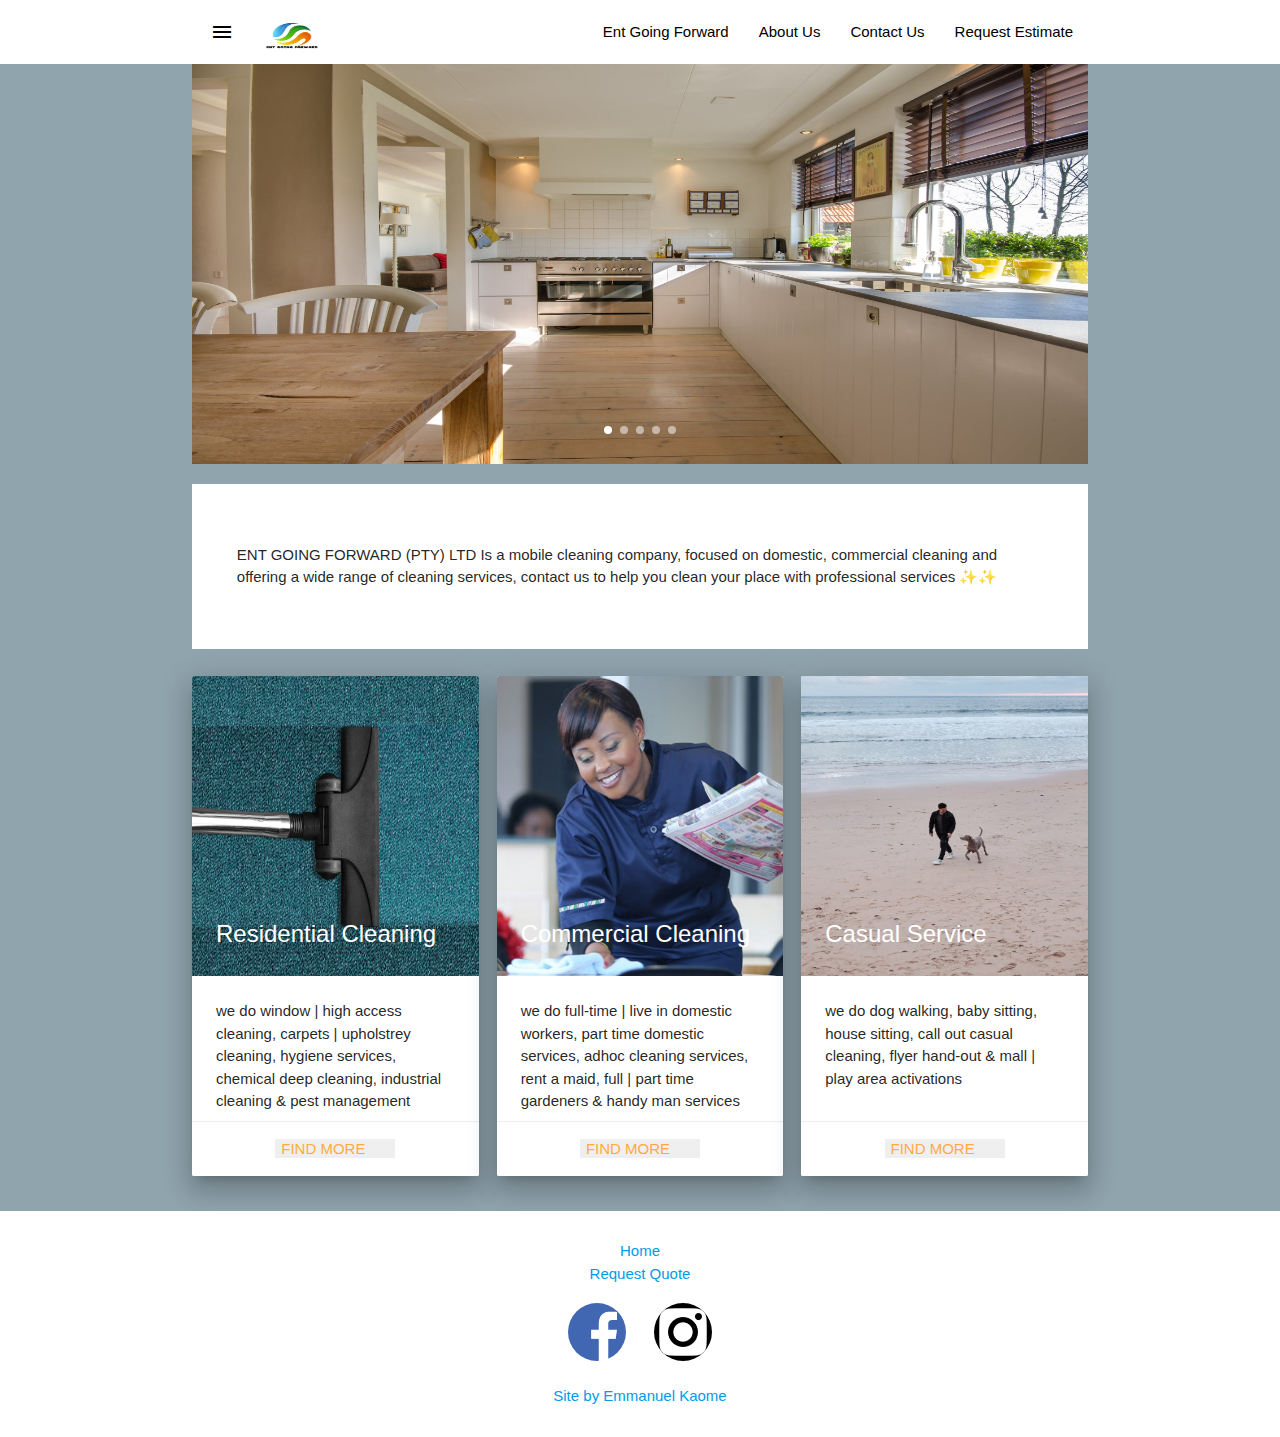
<file: Cleaning-Services-website-master/docs/index.html>
<!DOCTYPE html>
<html lang="en">

<head>
    <meta charset="UTF-8">
    <meta name="viewport" content="width=device-width, initial-scale=1.0">
    <meta http-equiv="X-UA-Compatible" content="ie=edge">
    <link rel="stylesheet" href="./css/styles.css">
    <link type="text/css" rel="stylesheet" href="./css/materialize.css" media="screen,projection" />
    <link href="https://fonts.googleapis.com/css?family=Lato:300|Open+Sans:300">
    <link href="https://fonts.googleapis.com/icon?family=Material+Icons" rel="stylesheet">
    <title>Cleaning Services</title>
</head>

<body>
    <!--
       nav bar begings 
    -->
    <header>
        <nav class="white">
            <div class="nav-wrapper container ">
                <a href="#" class="sidenav-trigger show-on-large" data-target="mobile-demo"><i class="material-icons"
                        id="nav-text-dark-id">menu</i></a>
                <img src="./assets/logo.jpg" alt="" style="width: 80px; height: 50px;" class="sbc-logo">
                <ul class="right hide-on-med-and-down added-font">
                    <li><a class="nav-text-dark-a" href="./index.html">Ent Going Forward</a></li>
                    <li><a class="nav-text-dark-a" href="./about.html">About Us</a></li>
                    <li><a class="nav-text-dark-a" href="./contact.html">Contact Us</a></li>
                    <li><a class="nav-text-dark-a" href="./request.html">Request Estimate</a></li>
                </ul>
            </div>
        </nav>
        <ul class="sidenav added-font" id="mobile-demo">
            <li><a href="./index.html">Home</a></li>
            <li><a href="./services.html">Services</a></li>
            <li><a href="./request.html">Request a Quote</a></li>
            <li><a href="./about.html">About Us</a></li>
            <li><a href="./contact.html">Contact Us</a></li>
        </ul>
    </header>
    <!--
       nav bar ends 
    -->
    <main class="blue-grey lighten-2">
        <!--
       Image Carousel beings
    -->
        <div class="container hide-on-small-only">
            <div class="carousel carousel-slider carousel-img ">
                <a href="#" class="carousel-item"><img src="./assets/cleaning1.jpeg" alt="image"></a>
                <a href="#" class="carousel-item"><img src="./assets/127A0589.jpg" alt="image"></a>
                <a href="#" class="carousel-item"><img src="./assets/cleaning2.jpeg" alt="image"></a>
                <a href="#" class="carousel-item"><img src="./assets/cleaning4.jpeg" alt="image"></a>
                <a href="#" class="carousel-item"><img src="./assets/The-Trusted-Commercial-Window-Cleaning-Services-Experts-1.jpg" alt="image"></a>
            </div>
        </div>
        <div class="container hide-on-med-and-up">
            <div class="carousel carousel-slider carousel-img" id="carausel-adjust">
                <a href="#" class="carousel-item carousel-adjust-item"><img src="./assets/cleaning1-mobile.jpeg" height="100%"
                        width="100%" alt="image"></a>

                <a href="#" class="carousel-item carousel-adjust-item"><img src="./assets/cleaning2-mobile.jpeg" height="100%"
                        width="100%" alt="image"></a>

                <a href="#" class="carousel-item carousel-adjust-item"><img src="./assets/127A0589.jpg" height="100%"
                    width="100%" alt="image"></a>

                <a href="#" class="carousel-item carousel-adjust-item"><img src="./assets/cleaning4-mobile.jpeg" height="100%"
                        width="100%" alt="image"></a>

                <a href="#" class="carousel-item carousel-adjust-item"><img src="./assets/The-Trusted-Commercial-Window-Cleaning-Services-Experts-1.jpg" height="100%"
                        width="100%" alt="image"></a>
                
            </div>
        </div>
        <!--
       Image Carousel ends
    -->
        <div class="row"></div>
        <div class="container">
            <div class="row">
                <div class="white centered-padding">
                    <p>
                        ENT GOING FORWARD (PTY) LTD
                        Is a mobile cleaning company, 
                        focused on domestic, commercial cleaning and offering a wide range of cleaning services, 
                        contact us to help you clean your place with professional services ✨✨
                    </p>
                </div>
            </div>
        </div>
        <!--
       Work cards being
    -->
        <div class="container hide-on-med-and-down">
            <div class="row">
                

                <div class="col s12 m7 l4" id="left-right-alignment">
                    <div class="card large z-depth-4">
                        <div class="card-image card-image-adjust">
                            <img class="card-image-adjust" src="./assets/weekly.jpg">
                            <span class="card-title">Residential Cleaning</span>
                        </div>
                        <div class="card-content">
                            <p>
                                we do window | high access cleaning, carpets | upholstrey cleaning, hygiene services,
                                chemical deep cleaning, industrial cleaning & pest management
                            </p>
                        </div>
                        <div class="card-action card-link-align">
                            <button class="homeButton">
                                <a href="./services.html">Find More</a>
                            </button>
                        </div>
                    </div>
                </div>

                <div class="col s12 m7 l4" id="left-right-alignment-middle">
                    <div class="card large z-depth-4">
                        <div class="card-image card-image-adjust">
                            <img class="card-image-adjust" src="./assets/cas-commercial-cleaning-min.jpg">
                            <span class="card-title">Commercial Cleaning</span>
                        </div>
                        <div class="card-content">
                            <p>
                                we do full-time | live in domestic workers, part time domestic services,
                                adhoc cleaning services, rent a maid, full | part time gardeners & handy man services
                            </p>
                        </div>
                        <div class="card-action card-link-align">
                            <button class="homeButton">
                                <a href="./services.html">Find More</a>
                            </button>
                        </div>
                    </div>
                </div>

                <div class="col s12 m7 l4" id="left-right-alignment">
                    <div class="card large z-depth-4">
                        <div class="card-image card-image-adjust">
                            <img class="card-image-adjust" src="./assets/dogwalking.PNG">
                            <span class="card-title">Casual Service</span>
                        </div>
                        <div class="card-content">
                            <p>
                                we do dog walking, baby sitting, house sitting, call out casual cleaning, flyer hand-out
                                & mall | play area activations
                            </p>
                        </div>
                        <div class="card-action card-link-align">
                            <button class="homeButton">
                                <a href="./services.html">Find More</a>
                            </button>
                        </div>
                    </div>
                </div>
            </div>
        </div>
        <!--
       Work cards carousel beings
    -->
        <div class="container hide-on-med-and-up">
            <div class="row">
                <div class="carousel carousel-slider center carousel-cards" id="height-fix">
                    
                    <div class="carousel-item center">
                        <div class="card medium z-depth-2">
                            <div class="card-image card-image-adjust">
                                <img class="card-image-adjust" src="./assets/weekly.jpg">
                                <span class="card-title">Residential Cleaning</span>
                            </div>
                            <div class="card-content" >
                                <p>
                                    we do high access window cleaning, carpets | upholstrey cleaning &
                                    chemical deep cleaning
                                </p>
                            </div>
                            <div class="card-action homeButton">
                                <a href="./services.html">Find More</a>
                            </div>
                        </div>
                    </div>
                    <div class="carousel-item center">
                        <div class="card medium z-depth-2">
                            <div class="card-image card-image-adjust">
                                <img class="card-image-adjust" src="./assets/cas-commercial-cleaning-min.jpg">
                                <span class="card-title">Commercial Cleaning</span>
                            </div>
                            <div class="card-content" style="height: max-content;">
                                <p>
                                    we do full-time, live in domestic workers, part time domestic services,
                                    & rent a maid
                                </p>
                            </div>
                            <div class="card-action">
                                <a href="./services.html">Find More</a>
                            </div>
                        </div>
                    </div>
                    <div class="carousel-item center">
                        <div class="card medium z-depth-2">
                            <div class="card-image card-image-adjust">
                                <img class="card-image-adjust" src="./assets/dogwalking.PNG">
                                <span class="card-title">Casual Service</span>
                            </div>
                            <div class="card-content" style="height: max-content;">
                                <p>
                                    we do dog walking, baby sitting, house sitting, call out casual cleaning, flyer hand-out
                                    & mall | play area activations
                                </p>
                            </div>
                            <div class="card-action">
                                <a href="./services.html">Find More</a>
                            </div>
                        </div>
                    </div>
                </div>
            </div>
        </div>

        <!--
       Work cards carousel ends
    -->


        <!--
       Work cards end
    -->
    </main>
    <!--
       footer beings 
    -->
    <footer class="page-footer white">
        <div class="row">
            <div class="container ">
                <div class="footer-style added-font">
                    <a href="./index.html" class="footer-link-style center"> Home</a>
                    <a href="./request.html" class="footer-link-style center"> Request Quote</a>
                    <div class="footer-social center container icon">
                        <a href="https://www.facebook.com/entgoingforward" target="_blank" class="footer-social-links"><img src="./assets/f-ogo_RGB_HEX-58.png" alt="fb"></a>
                        <a href="" class="footer-social-links"><img src="./assets/glyph-logo_May2016.png" alt="ig"></a>
                    </div>
                    <p class="legal center"><a href="https://emmanuelkaome-mangeelato.vercel.app/" target="_blank">Site by Emmanuel Kaome</a></p>
                    <div class="legal-container-mobile center hide-on-large-only">
                        <a href="" class="legal-link-mobile">All rights reserved</a>
                    </div>
                </div>
            </div>
        </div>
    </footer>
    <!--
       footer ends 
    -->
    <script src="./scripts/materialize.min.js"></script>
    <script src="./scripts/index-bundle.js">
    </script>
</body>

</html>
</file>
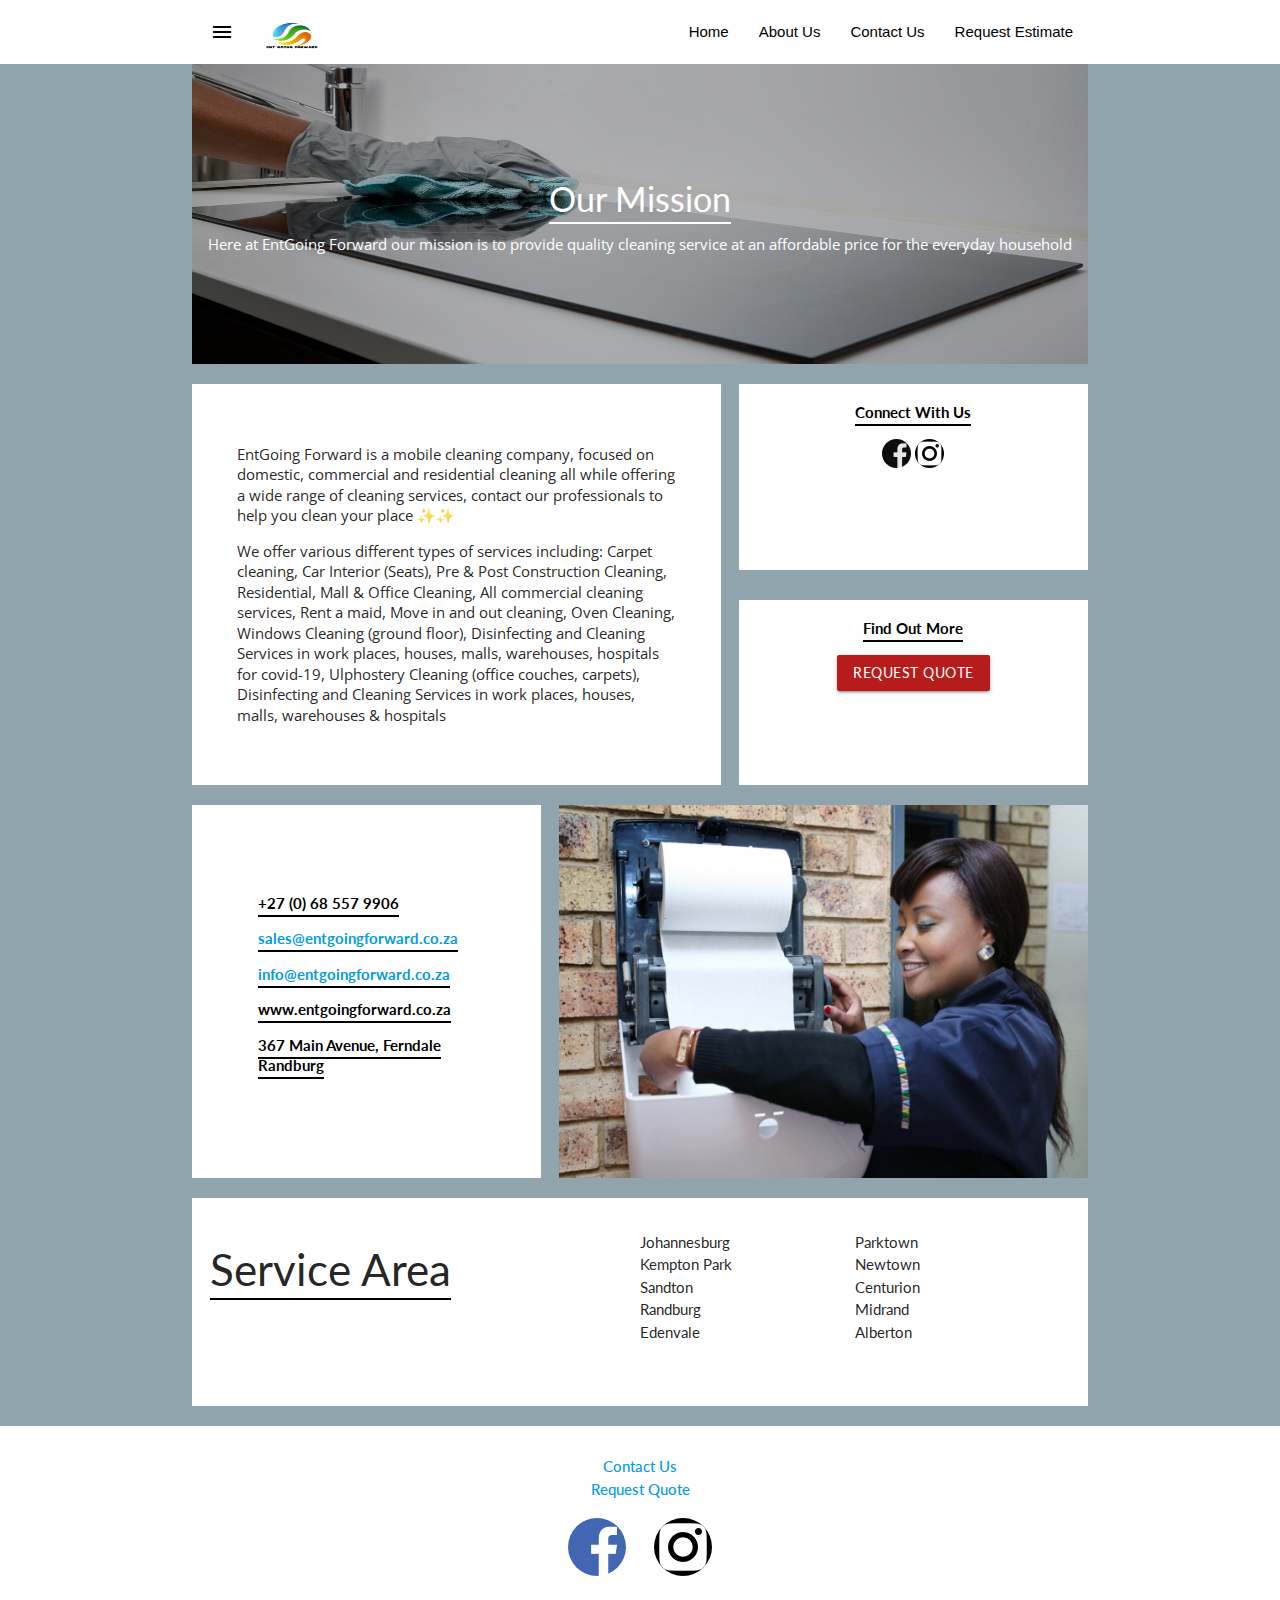
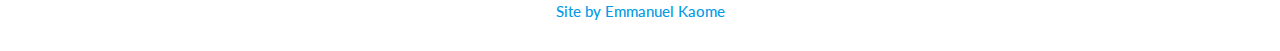
<file: Cleaning-Services-website-master/docs/about.html>
<!DOCTYPE html>
<html lang="en">

<head>
    <meta charset="UTF-8">
    <meta name="viewport" content="width=device-width, initial-scale=1.0">
    <meta http-equiv="X-UA-Compatible" content="ie=edge">
    <link rel="stylesheet" href="./css/styles.css">
    <link type="text/css" rel="stylesheet" href="./css/materialize.css" media="screen,projection" />
    <link href="https://fonts.googleapis.com/icon?family=Material+Icons" rel="stylesheet">
    <link href="https://fonts.googleapis.com/css?family=Lato:300|Open+Sans:300" rel="stylesheet">
    <title>Cleaning Services</title>
</head>

<body>
    <!--
       nav bar begings 
    -->
    <header>
        <nav class="white">
            <div class="nav-wrapper container ">
                <a href="#" class="sidenav-trigger show-on-large" data-target="mobile-demo"><i class="material-icons"
                        id="nav-text-dark-id">menu</i></a>
                        <img src="./assets/logo.jpg" alt="" style="width: 80px; height: 50px;" class="sbc-logo">
                <ul class="right hide-on-med-and-down">
                    <li><a class="nav-text-dark-a" href="./index.html">Home</a></li>
                    <li><a class="nav-text-dark-a" href="./about.html">About Us</a></li>
                    <li><a class="nav-text-dark-a" href="./contact.html">Contact Us</a></li>
                    <li><a class="nav-text-dark-a" href="./request.html">Request Estimate</a></li>
                </ul>
                </ul>
            </div>
        </nav>
        <ul class="sidenav" id="mobile-demo">
            <li><a href="./index.html">Home</a></li>
            <li><a href="./services.html">Services</a></li>
            <li><a href="./request.html">Request a Quote</a></li>
            <li><a href="./about.html">About Us</a></li>
            <li><a href="./contact.html">Contact Us</a></li>
        </ul>
    </header>
    <!--
           nav bar ends 
        -->
    <main class="blue-grey lighten-2">
        <div class="container">
            <div class="row">
                <div class="content">
                    <div class="banner-image-about">
                        <div class="banner-image-text added-font">
                            <h4><span class="banner-bottom-line">Our Mission</span></h4>
                            <p class="added-font-p hide-on-small-only">Here at EntGoing Forward our mission is to
                                provide quality cleaning service at an affordable price for
                                the everyday household</p>
                        </div>
                    </div>
                </div>
            </div>
        </div>

        <div class="row">
            <div class="container flex-row added-font">
                <div class="flex-large-item white centered-padding">
                    <p class="text-style added-font-p">
                        EntGoing Forward is a mobile cleaning company, focused on domestic, commercial and residential cleaning all while 
                        offering a wide range of cleaning services, contact our professionals to help you clean your 
                        place ✨✨
                    </p>
                    <p class="text-style added-font-p">
                        We offer various different types of services including: 
                        Carpet cleaning, Car Interior (Seats), Pre & Post Construction Cleaning, 
                        Residential, Mall & Office Cleaning, All commercial cleaning services, Rent a maid,
                        Move in and out cleaning, Oven Cleaning, Windows Cleaning (ground floor), 
                        Disinfecting and Cleaning Services in work places, houses, malls, warehouses, hospitals for covid-19,
                        Ulphostery Cleaning (office couches, carpets), Disinfecting and Cleaning Services in work places, houses, malls, warehouses & hospitals
                    </p>
                </div>

                <div class="flex-small-item flex-col">
                    <div class="white flex-large-item-col center hoverable" style="margin-bottom:10px">
                        <div class="about-block-content-align ">
                            <p class="paragraph-style-black  bold-font"><span class="about-bottom-line">Connect With Us
                                </span> </p>
                            <div class="about-social center container icon">
                                <a href="https://www.facebook.com/entgoingforward" target="_blank" class="about-social-links"><img class="footer-img about-request-social-icon"
                                        src="./assets/f-ogo_RGB_HEX-58.png" alt="fb"></a>
                                <a href="" class="about-social-links"><img class="footer-img about-request-social-icon"
                                        src="./assets/glyph-logo_May2016.png" alt="ig"></a>
                            </div>
                        </div>
                    </div>
                    <div class="white   flex-large-item-col  center hoverable">
                        <div class="about-block-content-align">
                            <p class="paragraph-style-black bold-font"><span class="about-bottom-line">Find Out More</span>
                            </p>
                            <a href="./request.html" class="waves-effect waves-light btn red darken-4">Request Quote</a>
                        </div>
                    </div>
                </div>
            </div>
            <div class="row hide-on-small-only">
            </div>
            <div class="row">
                <div class="container flex-row">
                    <div class="flex-small-item flex-col">
                        <div class="white flex-large-item-col-single hoverable center">
                            <div class="about-block-content-align-large text-style added-font bold-font">
                                <p class="paragraph-style-black left-align"> <span class="about-bottom-line">+27 (0) 68 557 9906
                                    </span></p>
                                <p class="paragraph-style-black left-align"> 
                                    <span class="about-bottom-line">
                                        <a href="mailto:sales@entgoingforward.co.za">sales@entgoingforward.co.za</a>
                                    </span>
                                </p>
                                <p class="paragraph-style-black left-align"> 
                                    <span class="about-bottom-line">
                                        <a href="mailto:info@entgoingforward.co.za">info@entgoingforward.co.za</a>
                                    </span>
                                </p>
                                <p class="paragraph-style-black left-align"> <span class="about-bottom-line">www.entgoingforward.co.za
                                    </span></p>
                                <p class="paragraph-style-black left-align"> 
                                    <span class="about-bottom-line">
                                        367 Main Avenue, Ferndale Randburg
                                    </span>
                                </p>
                            </div>
                        </div>
                    </div>
                    <div class="flex-large-item red">
                        <img src="./assets/hygiene-main-min.jpg " alt="about-body-image" width="100%" height="100%">
                    </div>
                </div>
            </div>

            <div class="container  white hoverable added-font">
                <div class="flex-row default-pad">
                    <h3 class="flex-medium-item">
                        <span class="about-bottom-line">Service Area</span>
                    </h3>
                    <ul class="flex-list-small">
                        <li>Johannesburg</li>
                        <li>Kempton Park</li>
                        <li>Sandton</li>
                        <li>Randburg</li>
                        <li>Edenvale</li>
                    </ul>
                    <ul class="flex-list-small">
                        <li>Parktown</li>
                        <li>Newtown</li>
                        <li>Centurion</li>
                        <li>Midrand</li>
                        <li>Alberton</li>
                    </ul>
                    <ul class="flex-list-small">

                    </ul>
                </div>
            </div>

        </div>
    </main>
    <!--
       footer beings 
    -->

    <footer class="page-footer white">
        <div class="row">
            <div class="container ">
                <div class="footer-style added-font">
                    <a href="./contact.html" class="footer-link-style center"> Contact Us</a>
                    <a href="./request.html" class="footer-link-style center"> Request Quote</a>
                    <div class="footer-social center container icon">
                        <a href="https://www.facebook.com/entgoingforward" target="_blank" class="footer-social-links"><img class="footer-img" src="./assets/f-ogo_RGB_HEX-58.png"
                                alt="fb"></a>
                        <a href="" class="footer-social-links"><img class="footer-img" src="./assets/glyph-logo_May2016.png"
                                alt="ig"></a>
                    </div>
                    <p class="legal center"><a href="https://emmanuelkaome-mangeelato.vercel.app/" target="_blank">Site by Emmanuel Kaome</a></p>
                    <div class="legal-container-mobile center hide-on-large-only">
                        <a href="" class="legal-link-mobile">All rights reserved</a>
                    </div>
                </div>
            </div>
        </div>
    </footer>
    <!--
           footer ends 
        -->

    <script src="./scripts/materialize.min.js"></script>
    <script src="./scripts/about-bundle.js"></script>
</body>

</html>
</file>
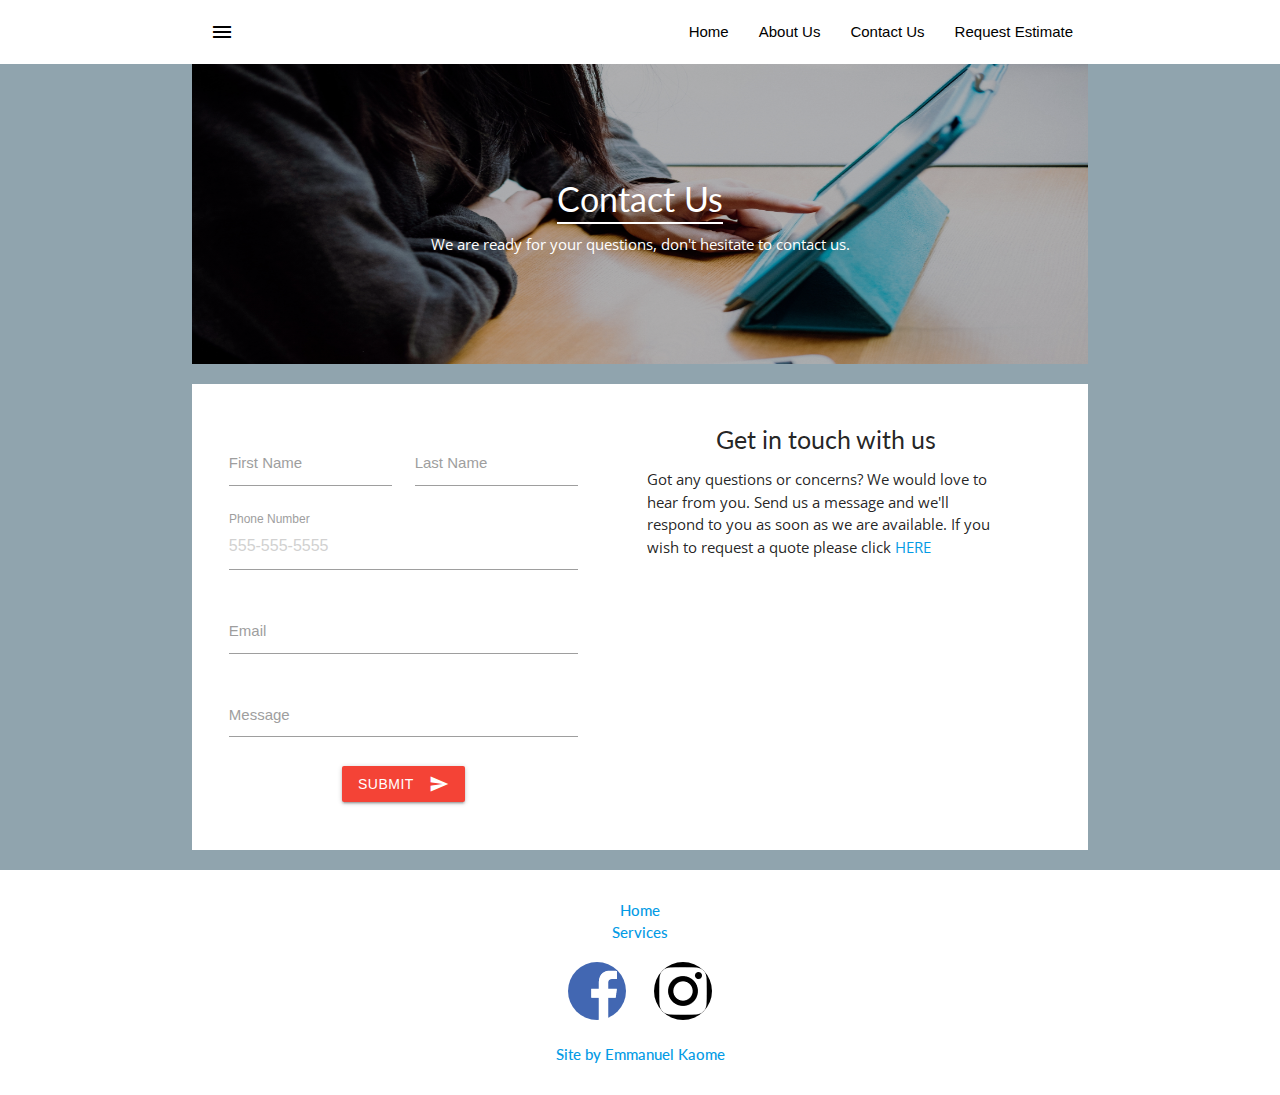
<file: Cleaning-Services-website-master/docs/contact.html>
<!DOCTYPE html>
<html lang="en">

<head>
    <meta charset="UTF-8">
    <meta name="viewport" content="width=device-width, initial-scale=1.0">
    <meta http-equiv="X-UA-Compatible" content="ie=edge">
    <link rel="stylesheet" href="./css/styles.css">
    <link type="text/css" rel="stylesheet" href="./css/materialize.css" media="screen,projection" />
    <link href="https://fonts.googleapis.com/icon?family=Material+Icons" rel="stylesheet">
    <link href="https://fonts.googleapis.com/css?family=Lato:300|Open+Sans:300" rel="stylesheet">
    <title>Cleaning Services</title>
</head>

<body>
    <!--
       nav bar begings 
    -->
    <header>
        <nav class="white">
            <div class="nav-wrapper container ">
                <a href="#" class="sidenav-trigger show-on-large" data-target="mobile-demo"><i class="material-icons"
                        id="nav-text-dark-id">menu</i></a>
                <!-- <img src="./assets/sbc-logo.png" alt="" class="sbc-logo"> -->
                <ul class="right hide-on-med-and-down">
                    <li><a class="nav-text-dark-a" href="./index.html">Home</a></li>
                    <li><a class="nav-text-dark-a" href="./about.html">About Us</a></li>
                    <li><a class="nav-text-dark-a" href="./contact.html">Contact Us</a></li>
                    <li><a class="nav-text-dark-a" href="./request.html">Request Estimate</a></li>
                </ul>
            </div>
        </nav>
        <ul class="sidenav" id="mobile-demo">
            <li><a href="./index.html">Home</a></li>
            <li><a href="./services.html">Services</a></li>
            <li><a href="./request.html">Request a Quote</a></li>
            <li><a href="./about.html">About Us</a></li>
            <li><a href="./contact.html">Contact Us</a></li>
        </ul>
    </header>
    <!--
           nav bar ends 
        -->
    <main class="blue-grey lighten-2">
        <div class="container">
            <div class="row">
                <div class="content">
                    <div class="banner-image-contact">
                        <div class="banner-image-text added-font">
                            <h4><span class="banner-bottom-line">Contact Us</span></h4>
                            <p class="added-font-p hide-on-small-only">We are ready for
                                your questions, don't hesitate to contact us.</p>
                        </div>
                    </div>
                </div>
            </div>
        </div>

        <div class="container white contact-padding">
            <div class="row contact-flex">
                <form action="submit" class="contact-flex-align">
                    <div class="input-field">
                        <div class="input-field col s6">
                            <input id="first_name" type="text" class="validate">
                            <label for="first_name">First Name</label>
                        </div>
                        <div class="input-field col s6">
                            <input id="last_name" type="text" class="validate">
                            <label for="last_name">Last Name</label>
                        </div>

                        <div class="input-field col s12">
                            <input placeholder="555-555-5555" id="phone" type="number" class="validate">
                            <label for="phone">Phone Number</label>

                        </div>

                        <div class="input-field col s12">
                            <input id="email" type="email" class="validate">
                            <label for="email">Email</label>
                        </div>
                        <div class="input-field col s12">
                            <textarea id="textarea1" class="materialize-textarea"></textarea>
                            <label for="textarea1">Message</label>
                        </div>
                        <div class="container center">
                            <button class="btn waves-effect waves-light red" type="submit" name="action">Submit
                                <i class="material-icons right center">send</i>
                            </button>
                        </div>
                    </div>
                </form>
                <span class="contact-flex-align">
                    <h5 class="added-font center">Get in touch with us</h5>
                    <p class="added-font-p">Got any questions or concerns? We would love to hear from you. Send us
                        a message and we'll respond to you as soon as we are available. If you wish to request a
                        quote please click 
                        <a href="./request.html" style="cursor: pointer;">
                            HERE
                        </a>
                    </p>
                </span>
            </div>
        </div>
        </div>
        <div class="row">

        </div>
    </main>
    <!--
       footer beings 
    -->

    <footer class="page-footer white">
        <div class="row">
            <div class="container ">
                <div class="footer-style added-font">
                    <a href="./index.html" class="footer-link-style center"> Home</a>
                    <a href="./services.html" class="footer-link-style center"> Services</a>
                    <div class="footer-social center container icon">
                        <a href="https://www.facebook.com/entgoingforward" target="_blank" class="footer-social-links"><img src="./assets/f-ogo_RGB_HEX-58.png" alt="fb"></a>
                        <a href="" class="footer-social-links"><img src="./assets/glyph-logo_May2016.png" alt="ig"></a>
                    </div>
                    <p class="legal center"><a href="https://emmanuelkaome-mangeelato.vercel.app/" target="_blank">Site by Emmanuel Kaome</a></p>
                    <div class="legal-container-mobile center hide-on-large-only">
                        <a href="" class="legal-link-mobile">All rights reserved</a>
                    </div>
                </div>
            </div>
        </div>
    </footer>
    <!--
           footer ends 
        -->

    <script src="./scripts/materialize.min.js"></script>
    <script src="./scripts/contact-bundle.js"></script>
</body>

</html>
</file>
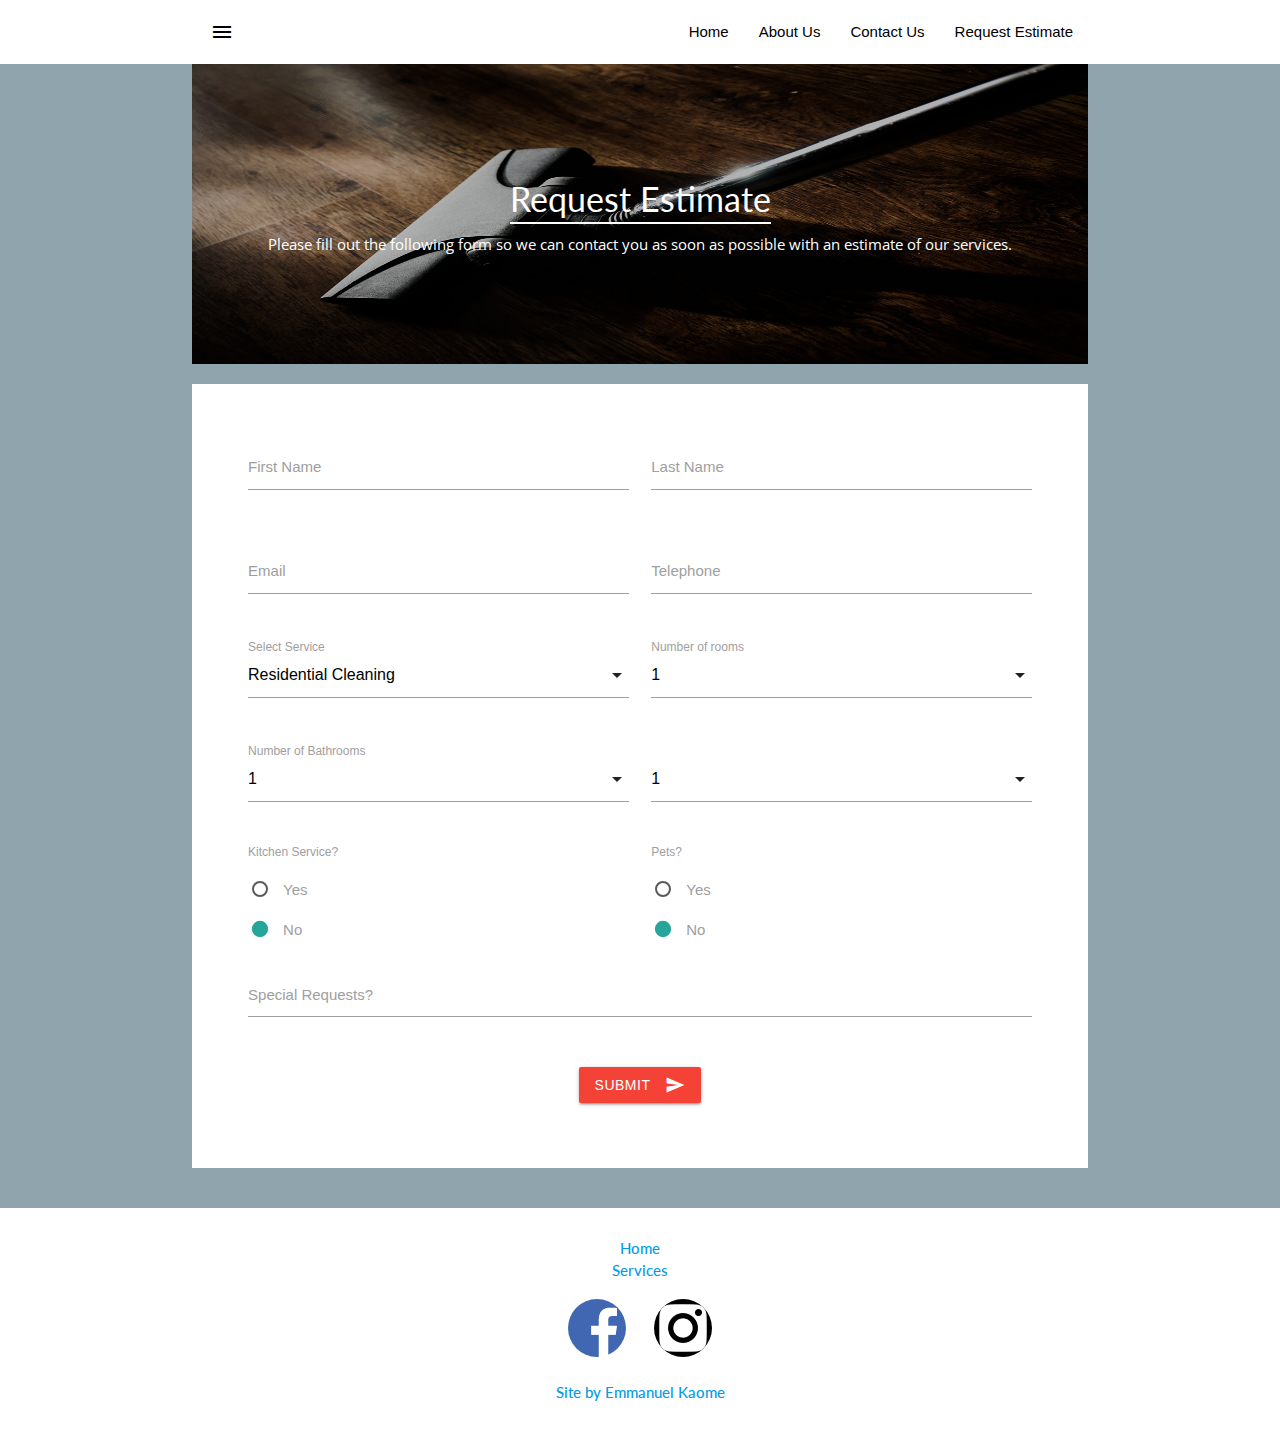
<file: Cleaning-Services-website-master/docs/request.html>
<!DOCTYPE html>
<html lang="en">

<head>
    <meta charset="UTF-8">
    <meta name="viewport" content="width=device-width, initial-scale=1.0">
    <meta http-equiv="X-UA-Compatible" content="ie=edge">
    <link rel="stylesheet" href="./css/styles.css">
    <link type="text/css" rel="stylesheet" href="./css/materialize.css" media="screen,projection" />
    <link href="https://fonts.googleapis.com/css?family=Lato:300|Open+Sans:300" rel="stylesheet">
    <link href="https://fonts.googleapis.com/icon?family=Material+Icons" rel="stylesheet">
    <title>Cleaning Services</title>
</head>

<body>
    <!--
       nav bar begings 
    -->
    <header>
        <nav class="white">
            <div class="nav-wrapper container ">
                <a href="#" class="sidenav-trigger show-on-large" data-target="mobile-demo"><i class="material-icons"
                        id="nav-text-dark-id">menu</i></a>
                <!-- <img src="./assets/sbc-logo.png" alt="" class="sbc-logo"> -->
                <ul class="right hide-on-med-and-down">
                    <li><a class="nav-text-dark-a" href="./index.html">Home</a></li>
                    <li><a class="nav-text-dark-a" href="./about.html">About Us</a></li>
                    <li><a class="nav-text-dark-a" href="./contact.html">Contact Us</a></li>
                    <li><a class="nav-text-dark-a" href="./request.html">Request Estimate</a></li>
                </ul>
            </div>
        </nav>
        <ul class="sidenav" id="mobile-demo">
            <li><a href="./index.html">Home</a></li>
            <li><a href="./services.html">Services</a></li>

            <li><a href="./request.html">Request a Quote</a></li>
            <li><a href="./about.html">About Us</a></li>
            <li><a href="./contact.html">Contact Us</a></li>
        </ul>
    </header>
    <!--
           nav bar ends 
        -->
    <main class="blue-grey lighten-2">
        <div class="container">
            <div class="row">
                <div class="content">
                    <div class="banner-image">
                        <div class="banner-image-text added-font">
                            <h4><span class="banner-bottom-line">Request Estimate</span></h4>
                            <p class="added-font-p hide-on-small-only">Please fill out the
                                following form so we can contact you as soon as possible with an estimate of
                                our services.</p>
                        </div>
                    </div>
                </div>
            </div>
        </div>

        <div class="row">
            <div class="container">
                <div class="white row" style="padding: 5%">
                    <form action="submit" class="request-form col s12">
                        <div class="row">
                            <div class="input-field col s6">
                                <input id="first_name" type="text" class="validate">
                                <label for="first_name">First Name</label>
                            </div>
                            <div class="input-field col s6">
                                <input id="last_name" type="text" class="validate">
                                <label for="last_name">Last Name</label>
                            </div>
                        </div>
                        <div class="row">
                            <div class="input-field col s6">
                                <input id="email" type="email" class="validate">
                                <label for="email">Email</label>
                            </div>
                            <div class="input-field col s6">
                                <input id="Telephone" type="tel" class="validate">
                                <label for="Telephone">Telephone</label>
                            </div>
                        </div>
                        <div class="row">
                            <div class="input-field col s6">
                                <select>
                                    <!-- <option value="1">Weekly</option>
                                    <option value="2">Bi-Weekly</option>
                                    <option value="4">Monthly</option> -->
                                    <option value="5">Residential Cleaning</option>
                                    <option value="6">Commercial Cleaning</option>
                                    <option value="6">Casual Stuff</option>
                                </select>
                                <label>Select Service</label>
                            </div>
                            <div class="input-field col s6">
                                <select>
                                    <option value="1">1</option>
                                    <option value="2">2</option>
                                    <option value="4">3</option>
                                    <option value="5">4+</option>
                                </select>
                                <label>Number of rooms</label>
                            </div>
                        </div>
                        <div class="row " style="margin-bottom: 0">
                            <div class="input-field col s6 " style="margin-bottom: 0">
                                <select>
                                    <option value="1">1</option>
                                    <option value="2">2</option>
                                    <option value="4">3+</option>
                                </select>
                                <label>Number of Bathrooms</label>
                            </div>
                            <div class="input-field col s6" style="margin-bottom: 0">
                                <select>
                                    <option value="1">1</option>
                                    <option value="2">2</option>
                                    <option value="4">3+</option>
                                </select>
                                <!-- <label>Number of Living Rooms</label> -->
                            </div>
                        </div>
                        <div class="row" style="margin-bottom: 0">
                            <div class="input-field col s6 " style="margin-bottom: 0">
                                <p><label>Kitchen Service?</label></p>
                                <p>
                                    <label>
                                        <input name="group1" type="radio" checked />
                                        <span>Yes</span>
                                    </label>
                                </p>
                                <p>
                                    <label>
                                        <input name="group1" type="radio" checked />
                                        <span>No</span>
                                    </label>
                                </p>
                            </div>

                            <div class="input-field col s6" style="margin-bottom: 0">
                                <p><label>Pets?</label></p>
                                <p>
                                    <label>
                                        <input name="group2" type="radio" checked />
                                        <span>Yes</span>
                                    </label>
                                </p>
                                <p>
                                    <label>
                                        <input name="group2" type="radio" checked />
                                        <span>No</span>
                                    </label>
                                </p>
                            </div>
                        </div>
                        <div class="row">
                            <div class="input-field col s12">
                                <textarea id="textarea1" class="materialize-textarea"></textarea>
                                <label for="textarea1">Special Requests?</label>
                            </div>
                        </div>
                        <div class="row">
                            <div class="container center">
                                <button class="btn waves-effect waves-light red" type="submit" name="action">Submit
                                    <i class="material-icons right center">send</i>
                                </button>
                            </div>
                        </div>
                    </form>
                </div>
            </div>
        </div>

        </div>
    </main>
    <!--
       footer beings 
    -->

    <footer class="page-footer white">
        <div class="row">
            <div class="container ">
                <div class="footer-style added-font">
                    <a href="./index.html" class="footer-link-style center"> Home</a>
                    <a href="./services.html" class="footer-link-style center">Services</a>
                    <div class="footer-social center container icon">
                        <a href="https://www.facebook.com/entgoingforward" target="_blank" class="footer-social-links"><img src="./assets/f-ogo_RGB_HEX-58.png" alt="fb"></a>
                        <a href="" class="footer-social-links"><img src="./assets/glyph-logo_May2016.png" alt="ig"></a>
                    </div>
                    <p class="legal center"><a href="https://emmanuelkaome-mangeelato.vercel.app/" target="_blank">Site by Emmanuel Kaome</a></p>
                    <div class="legal-container-mobile center hide-on-large-only">
                        <a href="" class="legal-link-mobile">All rights reserved</a>
                    </div>
                </div>
            </div>
        </div>
    </footer>
    <!--
           footer ends 
        -->

    <script src="./scripts/materialize.min.js"></script>
    <script src="./scripts/request-bundle.js"></script>
</body>

</html>
</file>
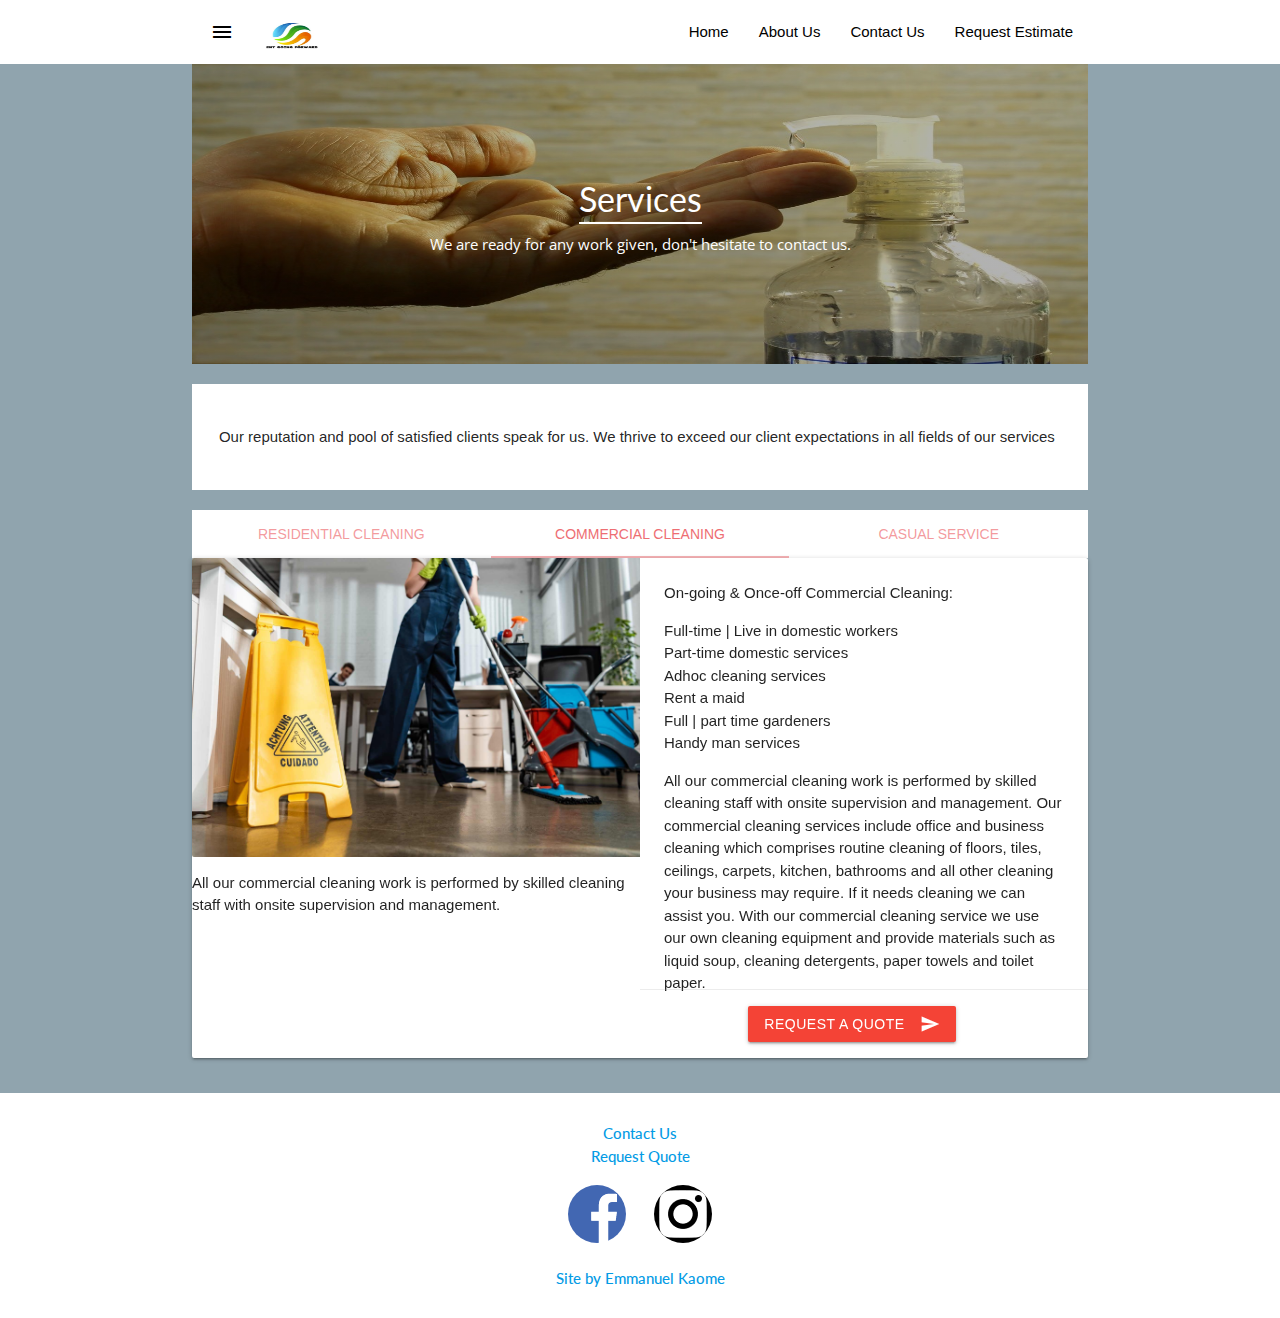
<file: Cleaning-Services-website-master/docs/services.html>
<!DOCTYPE html>
<html lang="en">

<head>
    <meta charset="UTF-8">
    <meta name="viewport" content="width=device-width, initial-scale=1.0">
    <meta http-equiv="X-UA-Compatible" content="ie=edge">
    <link rel="stylesheet" href="./css/styles.css">
    <link type="text/css" rel="stylesheet" href="./css/materialize.css" media="screen,projection" />
    <link href="https://fonts.googleapis.com/css?family=Lato:300|Open+Sans:300" rel="stylesheet">
    <link href="https://fonts.googleapis.com/icon?family=Material+Icons" rel="stylesheet">
    <title>Cleaning Services</title>
</head>

<body>
    <!--
       nav bar begings 
    -->
    <header>
        <nav class="white">
            <div class="nav-wrapper container ">
                <a href="#" class="sidenav-trigger show-on-large" data-target="mobile-demo"><i class="material-icons"
                        id="nav-text-dark-id">menu</i></a>
                <img src="./assets/logo.jpg" alt="" style="width: 80px; height: 50px;" class="sbc-logo">
                <ul class="right hide-on-med-and-down">
                    <li><a class="nav-text-dark-a" href="./index.html">Home</a></li>
                    <li><a class="nav-text-dark-a" href="./about.html">About Us</a></li>
                    <li><a class="nav-text-dark-a" href="./contact.html">Contact Us</a></li>
                    <li><a class="nav-text-dark-a" href="./request.html">Request Estimate</a></li>
                </ul>
            </div>
        </nav>
        <ul class="sidenav blue-grey lighten-1" id="mobile-demo">
            <li>
                <div style="height: 50px"></div>
            </li>
            <li><a class="added-font-p" style="color: white " href="./index.html">Home</a></li>
            <li><a class="added-font" style="color: white " href="./services.html">Services</a></li>
            <li><a class="added-font" style="color: white " href="./request.html">Request a Quote</a></li>
            <li><a class="added-font" style="color: white " href="./about.html">About Us</a></li>
            <li><a class="added-font" style="color: white " href="./contact.html">Contact Us</a></li>
        </ul>
    </header>
    <!--
           nav bar ends 
        -->
    <main class="blue-grey lighten-2">
        <div class="container">
            <div class="row">
                <div class="content">
                    <div class="banner-image-services">
                        <div class="banner-image-text added-font">
                            <h4><span class="banner-bottom-line">Services</span></h4>
                            <p class="added-font-p hide-on-small-only">We are ready for
                                any work given, don't hesitate to contact us.</p>
                        </div>
                    </div>
                </div>
            </div>
        </div>
        <div class="row">
            <div class="container white">
                <div class="service-content" style="padding: 3%">
                    <p>
                        Our reputation and pool of satisfied clients speak for us. We thrive to exceed our client expectations in all fields of our services
                    </p>
                </div>
            </div>
        </div>
        <div class="container">
            <div class="row">
                <div class="col s12" style="padding: 0">
                    <ul class="tabs tabs-fixed-width">
                        <li class="tab col s3"><a href="#test1">Residential Cleaning</a></li>
                        <li class="tab col s3"><a class="active" href="#test2">Commercial Cleaning</a></li>
                        <li class="tab col s3"><a class="active" href="#test3">Casual Service</a></li>
                    </ul>
                </div>
                <div id="test1" class="col s12" style="padding: 0">
                    <div class="card horizontal large hide-on-small-only" style="margin-top: 0">
                        <div class="card-image">
                            <img src="./assets/nuno-silva-Rcsa_Rg77Tc-unsplash.jpg" style="height: auto; width: 100;">
                            <p style="margin-right: 2;">
                                We specialises in high access cleaning services for the hard to reach places such as windows, ceilings and roofs.
                                All our cleaning staff are fully qualified and follow high safety standards to ensure the cleaning is done effectively and efficiently.
                            </p>
                        </div>
                        <div class="card-stacked">
                            <div class="card-content">
                                <strong style="text-align: center; justify-content: center;">
                                    On-going & Once-off Residential Cleaning: 
                                </strong>
                                <ul>
                                    <li>High access window cleaning</li>
                                    <li>Carpets & upholstrey cleaning</li>
                                    <li>Hygiene services</li>
                                    <li>Chemical & sewer deep cleaning</li>
                                    <li>Industrial cleaning</li>
                                    <li>Pest management</li>
                                </ul>
                                <p>
                                    Our high access and window cleaning service is performed with the help of specialised equipment including ladders, scaffolding, 
                                    water-fed pole systems and mobile elevating work platforms to ensure effective and safe cleaning of the surface.
                                    We also offer rope access cleaning for specific projects such as high rise buildings, this technique allows us to reach and clean any window at any height.
                                    Give us a call for all your high access window cleaning requirements.
                                </p>
                            </div>
                            <div class="card-action">
                                <div class="container center">
                                    <a href="./request.html"><button class="btn waves-effect waves-light red" type="submit"
                                            name="action">Request
                                            a Quote
                                            <i class="material-icons right center">send</i>
                                        </button></a>
                                </div>
                            </div>
                        </div>
                    </div>
                    <div class="card large hide-on-med-and-up" style="margin-top: 0; height: max-content">
                        <div class="card-image">
                            <img src="./assets/nuno-silva-Rcsa_Rg77Tc-unsplash.jpg" style="height: auto; width: 100;">
                        </div>
                        <div class="card-stacked">
                            <div class="card-content">
                                <strong style="text-align: center; justify-content: center;">
                                    On-going & Once-off Residential Cleaning: 
                                </strong>
                                <ul>
                                    <li>High access window cleaning</li>
                                    <li>Carpets & upholstrey cleaning</li>
                                    <li>Hygiene services</li>
                                    <li>Chemical & sewer deep cleaning</li>
                                    <li>Industrial cleaning</li>
                                    <li>Pest management</li>
                                </ul>
                                <p>
                                    We specialises in high access cleaning services for the hard to reach places such as windows, ceilings and roofs.
                                    Our cleaning staff are fully qualified and follow high safety standards to ensure the cleaning is done effectively.
                                    Our high access and window cleaning service is performed with the help of specialised equipment including ladders, scaffolding, 
                                    water-fed pole systems and mobile elevating work platforms to ensure effective and safe cleaning of the surface.
                                    We also offer rope access cleaning for specific projects such as high rise buildings, this technique allows us to reach and clean any window at any height.
                                    Give us a call for all your high access window cleaning requirements.
                                </p>
                            </div>
                        </div>
                    </div>
                </div>
                <div id="test2" class="col s12" style="padding: 0">
                    <div class="card horizontal large hide-on-small-only" style="margin-top: 0">
                        <div class="card-image large">
                            <img src="./assets/ladyCleaning.jpg" style="height: auto; width: 100;">
                            <p style="margin-right: 2;">
                                All our commercial cleaning work is performed by skilled cleaning staff with onsite supervision and management. 
                            </p>
                        </div>
                        <div class="card-stacked">
                            <div class="card-content">
                                <strong style="text-align: center; justify-content: center;">
                                    On-going & Once-off Commercial Cleaning: 
                                </strong>
                                <ul>
                                    <li>Full-time | Live in domestic workers</li>
                                    <li>Part-time domestic services</li>
                                    <li>Adhoc cleaning services</li>
                                    <li>Rent a maid</li>
                                    <li>Full | part time gardeners</li>
                                    <li>Handy man services</li>
                                </ul>
                                <p>
                                    All our commercial cleaning work is performed by skilled cleaning staff with onsite supervision and management. 
                                    Our commercial cleaning services include office and business cleaning which comprises routine cleaning of floors, 
                                    tiles, ceilings, carpets, kitchen, bathrooms and all other cleaning your business may require. If it needs cleaning we can assist you.
                                    With our commercial cleaning service we use our own cleaning equipment and provide materials such as liquid soup, 
                                    cleaning detergents, paper towels and toilet paper.
                                </p>
                            </div>
                            <div class="card-action">
                                <div class="container center">
                                    <a href="./request.html" ><button class="btn waves-effect waves-light red" type="submit"
                                            name="action">Request
                                            a Quote
                                            <i class="material-icons right center">send</i>
                                        </button>
                                    </a>
                                </div>
                            </div>
                        </div>
                    </div>
                    <div class="card  large hide-on-med-and-up" style="margin-top: 0; height: max-content;">
                        <div class="card-image large">
                            <img src="./assets/ladyCleaning.jpg" style="height: auto; width: 100;">
                        </div>
                        <div class="card-stacked">
                            <div class="card-content">
                                <strong style="text-align: center; justify-content: center;">
                                    On-going & Once-off Commercial Cleaning: 
                                </strong>
                                <ul>
                                    <li>Full-time | Live in domestic workers</li>
                                    <li>Part-time domestic services</li>
                                    <li>Adhoc cleaning services</li>
                                    <li>Rent a maid</li>
                                    <li>Full, part time | rent a  gardener</li>
                                    <li>Handy man services</li>
                                </ul>
                                <p>
                                    Our commercial cleaning services include office and business cleaning which comprises routine cleaning of floors, 
                                    tiles, ceilings, carpets, kitchen, bathrooms and all other cleaning your business may require. If it needs cleaning we can assist you.
                                    With our commercial cleaning service we use our own cleaning equipment and provide materials such as liquid soup, 
                                    cleaning detergents, paper towels and toilet paper.
                                </p>
                            </div>
                           
                        </div>
                    </div>
                </div>

                <div id="test3" class="col s12" style="padding: 0; ">
                    <div class="card horizontal large hide-on-small-only" style="margin-top: 0;">
                        <div class="card-image">
                            <img src="./assets/services-1.jpg" style="height: auto; width: 100;">
                            <p style="margin-right: 2;">
                                Our casual service offerings are designed to cater to your everyday needs with care and reliability.
                                <strong>NB: We offer you three free interviews to find the right housekeeper | nanny of your choice.</strong>
                            </p>
                        </div>
                        <div class="card-stacked">
                            <div class="card-content">
                                <strong style="text-align: center; justify-content: center;">
                                    On-going & Once-off Casual Service: 
                                </strong>
                                <ul>
                                    <li>Dog walking</li>
                                    <li>Baby sitting</li>
                                    <li>Full-time | part-time house sitting</li>
                                    <li>Rubble remova</li>
                                    <li>Landscaping experts</li>
                                    <li>Rent a nanny</li>
                                    <li>Call out casual cleaning</li>
                                    <li>Flyer hand-out</li>
                                    <li>Mall & Play area activations</li>
                                </ul>
                                <p>
                                    Whether it's taking your furry friend for a refreshing walk, ensuring the safety of your home with house sitting, or 
                                    providing attentive babysitting for your little ones, our team is here to lend a helping hand.
                                    Our goal is to make your daily routines more manageable, leaving you with peace of mind and time for what matters most. 
                                    Enjoy life's moments worry-free with our friendly, professional and trusted service .
                                </p>
                            </div>
                            <div class="card-action">
                                <div class="container center">
                                    <a href="./request.html"><button class="btn waves-effect waves-light red" type="submit"
                                            name="action">Request
                                            a Quote
                                            <i class="material-icons right center">send</i>
                                        </button></a>
                                </div>
                            </div>
                        </div>
                    </div>
                    <div class="card  large hide-on-med-and-up" style="margin-top: 0; height: max-content;">
                        <div class="card-image">
                            <img src="./assets/services-1.jpg">
                        </div>
                        <div class="card-stacked">
                            <div class="card-content">
                                <strong style="text-align: center; justify-content: center;">
                                    On-going & Once-off Casual Service: 
                                </strong>

                                <ul>
                                    <li>Dog walking</li>
                                    <li>Baby sitting</li>
                                    <li>Full-time | part-time house sitting</li>
                                    <li>Rubble remova</li>
                                    <li>Landscaping experts</li>
                                    <li>Rent a nanny</li>
                                    <li>Call out casual cleaning</li>
                                    <li>Flyer hand-out</li>
                                    <li>Mall & Play area activations</li>
                                </ul>
                                <p>
                                    Our casual service offerings are designed to cater to your everyday needs with care and reliability.
                                    <strong>NB: We offer you three free interviews to find the right housekeeper | nanny of your choice.</strong>
                                    Whether it's taking your furry friend for a refreshing walk, ensuring the safety of your home with house sitting, or 
                                    providing attentive babysitting for your little ones, our team is here to lend a helping hand. We understand that life gets busy, 
                                    and our goal is to make your daily routines more manageable, leaving you with peace of mind and extra time for what matters most. 
                                    Trust us to provide top-notch service in a friendly and professional manner, so you can enjoy life's moments worry-free.
                                </p>
                            </div>
                        </div>
                    </div>
                </div>
            </div>
        </div>
    </main>
    <!--
       footer beings 
    -->

    <footer class="page-footer white">
        <div class="row">
            <div class="container ">
                <div class="footer-style added-font">
                    <a href="./contact.html" class="footer-link-style center"> Contact Us</a>
                    <a href="./request.html" class="footer-link-style center"> Request Quote</a>
                    <div class="footer-social center container icon">
                        <a href="https://www.facebook.com/entgoingforward" target="_blank" class="footer-social-links"><img src="./assets/f-ogo_RGB_HEX-58.png" alt="fb"></a>
                        <a href="" class="footer-social-links"><img src="./assets/glyph-logo_May2016.png" alt="ig"></a>
                    </div>
                    <p class="legal center"><a href="https://emmanuelkaome-mangeelato.vercel.app/" target="_blank">Site by Emmanuel Kaome</a></p>
                    <div class="legal-container-mobile center hide-on-large-only">
                        <a href="" class="legal-link-mobile">All rights reserved</a>
                    </div>
                </div>
            </div>
        </div>
    </footer>
    <!--
           footer ends 
        -->

    <script src="./scripts/materialize.min.js"></script>
    <script src="./scripts/services-bundle.js"></script>
</body>

</html>
</file>
<file: Cleaning-Services-website-master/docs/css/styles.css>
body {
    display: flex;
    min-height: 100vh;
    flex-direction: column;
}

main {
    flex: 1 0 auto;
}

.bold-font {
    font-weight: bold;
}

.white-font {
    color: white;
}

/*
 start home page
*/

/*
logo start
*/
.sbc-logo {
    margin-top: 1%;
    margin-left: 9%;
}

/*
logo end
*/
.carousel .carousel-item>img {
    height: 100%;
}

#left-right-alignment {
    padding: 0;
    width: 32%;
}

#left-right-alignment-middle {
    padding: 0;
    width: 32%;
    margin: 0 2%;
}

#height-fix {
    height: 450px !important;

}

#about-header-image {
    width: 100%;
}

#contact-header-image {
    filter: brightness(40%);
    width: 100%;
}

#contact-header-image-mobile {
    filter: brightness(40%);
    width: 100%;
}

.contact-us-text-overlay-mobile {
    position: absolute;
    top: 20%;
    left: 15%;
    color: white;
    font-family: 'Lato', sans-serif;
    font-size: 20px;
    text-align: center;
}

.contact-text-p-mobile {
    font-size: 10px;
    font-family: 'Open Sans', sans-serif;
}

/*
 start carousel mobile adjustments
*/
#carausel-adjust {
    height: 200px !important;
}

.carousel-adjust-item {
    min-height: 0 !important;
}

/*
 end carousel mobile adjustments
*/
/*
 start carousel  adjustments
*/
.card-image-adjust {
    height: 100% !important;
}

.card-link-align {
    text-align: center !important;
}

/*
 end carousel  adjustments
*/
/*
 end home page
*/

/*
 start about med-large content block defaults for mobile,
 media queries work for large
*/

.about-request-social-icon {
    height: 29px;

}

.flex-row {
    display: flex;
    flex-direction: row;
    justify-content: space-between;
    flex-wrap: wrap;
}

.flex-large-item {
    flex-basis: 100%;
}

.flex-small-item {
    flex-basis: 100%;
}

.flex-large-item-col {
    flex-basis: 100%;
}

.flex-large-item-col-single {
    flex-basis: 100%;
}

.flex-medium-item {
    flex-basis: 100%;
}

.flex-list-small {
    flex-basis: 25%;
}

.about-block-content-align {
    margin: 20px 0;
    padding: 5%;
}

.about-block-content-align-large {
    padding: 5%;
    margin-bottom: 20px;
}

.about-social {}

.about-social-links {
    filter: grayscale(100%) brightness(70%) contrast(2);
}

.about-bottom-line {
    border-bottom: 2px solid black;
    padding-bottom: 3px;
}



/*
 footer styling override start
*/
.footer-style {
    padding: 1% 30%;
    display: flex;
    flex-direction: column;
    color: black;
    font-weight: 500;
}

.footer-social {
    display: flex;
    justify-content: space-between;
    margin-top: 5% !important;
    margin-bottom: 5% !important;
    padding: 0 15%;
    margin-left: -25% !important;
}

.footer-img:hover {
    opacity: .5;
}


.legal-container {
    display: inline-block;
    font-weight: 500;
}

.legal-container-mobile {
    display: flex;
    flex-direction: column;
}

.legal {
    margin: 0;
    font-weight: 420;
}

.legal-link-mobile {
    width: 100%;
    font-weight: 500;
}

/*
         About page media queries
*/

/*
 end about med-large content block css changes
*/

/*
 About page content block styling
*/
.text-style {
    font-size: 15px;
    line-height: 1.368em;
    font-family: "helvetica", "arial", "sans";
}

.centered-padding {
    padding: 5%;
}

.paragraph-style-black {
    color: black;
    margin-top: 0;
}

.default-pad {
    padding: 2%;
}



/*
 About page content block styling
*/
/*
 nav/footer styling override start
*/

.nav-text-dark-a {
    color: black;
}

#nav-text-dark-id {
    color: black;
}

.footer-text-dark {
    color: black;
}

/*
 nav/footer styling override end
*/

/*
footer styling override end
*/
/*
         About page media queries
*/
@media screen and (min-width: 993px) {
    .flex-col {
        display: flex;
        flex-direction: column;
        justify-content: space-between;
    }

    .flex-large-item {
        flex-basis: 59%;
    }

    .flex-small-item {
        flex-basis: 39%;
    }

    .flex-large-item-col {
        flex-basis: 46.25%;
    }

    .flex-large-item-col-single {
        flex-basis: 100%;
    }

    .flex-medium-item {
        flex-basis: 50%;
    }

    .flex-list-small {
        flex-basis: 25%;
    }

    .about-block-content-align {
        margin: 5% 0;
        padding: 0%;
    }

    .about-block-content-align-large {
        margin: 20% 14%;
        padding: 5%;
    }

    .sbc-logo {
        margin-top: 1%;
        margin-left: 0;
    }



    /*
footer styling override large screen start
*/
    .footer-social {
        margin-left: auto !important;
    }



    /*
footer styling override large screen end
*/
}

/*
Contact page start
*/
.contact-padding {
    padding: 2% 2% 1% 2%;
}

.contact-flex {
    display: flex;
    flex-direction: column;
    flex-wrap: wrap;
    justify-content: space-between
}

.contact-flex-align {
    flex-basis: 90%;
}

.contact-flex-align>.added-font-p {
    padding-left: 2%;
    padding-right: 2%;
}

.contact-flex>span {
    order: -1;
}

.contact-us-text-overlay {
    position: absolute;
    top: 37%;
    left: 35%;
    color: white;
    font-family: 'Lato', sans-serif;
    font-size: 50px;
    text-align: center;
}

.contact-text-p {
    font-size: 15px;
    font-family: 'Open Sans', sans-serif;

}

@media screen and (min-width: 993px) {
    .contact-flex {
        display: flex;
        flex-direction: row;
        flex-wrap: wrap;
        justify-content: space-between
    }

    .contact-flex-align {
        flex-basis: 44%;
    }

    .contact-flex>span {
        order: 0;
    }

    .contact-us-text-overlay {
        position: absolute;
        top: 37%;
        left: 36.5%;
        color: white;
        font-family: 'Lato', sans-serif;
        font-size: 50px;
        text-align: center;
    }

    .contact-text-p {
        font-size: 15px;
        font-family: 'Open Sans', sans-serif;
    }
}


/*
Contact page end
*/

/*
Text font
*/
.added-font {
    font-family: 'Lato', sans-serif;
}

.added-font-p {
    font-family: 'Open Sans', sans-serif;
}

/*
Text font end
*/
/*
request page
*/
.request-img {
    width: 50%;
    height: 100%;
}

.request-flex {
    display: flex;
    flex-direction: row;

}

.request-flex-item {
    flex-basis: 48%;
}

.overlay-bottom-line {
    border-bottom: 2px solid white;
    padding-bottom: 3px;
}

.overlay-text-p {
    font-size: 15px;
    font-family: 'Open Sans', sans-serif;
    padding: 0 10%;
}

.request-banner-align {
    left: 25%;
}

.request-banner-align-mobile {
    left: 30%;
    top: 15%;
}

#request-header-image-mobile {
    filter: brightness(40%);
    width: 100%;
    height: 150px;
}

.request-span {
    top: 20%;
}

.banner-image {
    background: linear-gradient(rgba(0, 0, 0, 0.3), rgba(0, 0, 0, 0.3)), url("../assets/vacuum.jpg");
    background-size: 100% 100%;
    background-repeat: no-repeat;
    height: 150px;
    display: flex;
    justify-content: center;
    align-items: center;
}

.banner-image-contact {
    background: linear-gradient(rgba(0, 0, 0, 0.3), rgba(0, 0, 0, 0.3)), url("../assets/contact-us-banner.jpg");
    background-size: 100% 100%;
    background-repeat: no-repeat;
    height: 150px;
    display: flex;
    justify-content: center;
    align-items: center;
}

.banner-image-about {
    background: linear-gradient(rgba(0, 0, 0, 0.3), rgba(0, 0, 0, 0.3)), url("../assets/about-img.jpg");
    background-size: 100% 100%;
    background-repeat: no-repeat;
    height: 150px;
    display: flex;
    justify-content: center;
    align-items: center;
}

.banner-image-services {
    background: linear-gradient(rgba(0, 0, 0, 0.3), rgba(0, 0, 0, 0.3)), url("../assets/services-banner.jpeg");
    background-size: 100% 100%;
    background-repeat: no-repeat;
    height: 150px;
    display: flex;
    justify-content: center;
    align-items: center;
}

.banner-image-text {
    color: white;
    position: absolute;
    text-align: center;
}

.banner-bottom-line {
    border-bottom: 2px solid white;
    padding-bottom: 3px;
}

@media screen and (min-width: 993px) {
    .banner-image {
        height: 300px;
    }

    .banner-image-contact {
        height: 300px;
    }

    .banner-image-about {
        height: 300px;
    }

    .banner-image-services {
        height: 300px;
    }
}

/*
request page end
*/

.icon img{
    border-radius: 50px;
}

.homeButton{
    cursor: pointer;
    color: #fff;
    border: none;
}

.homeButton:hover{
    background-color: #90A4AE;
    border: #fff;
    border-radius: 1px;
    margin: auto;
}
</file>
